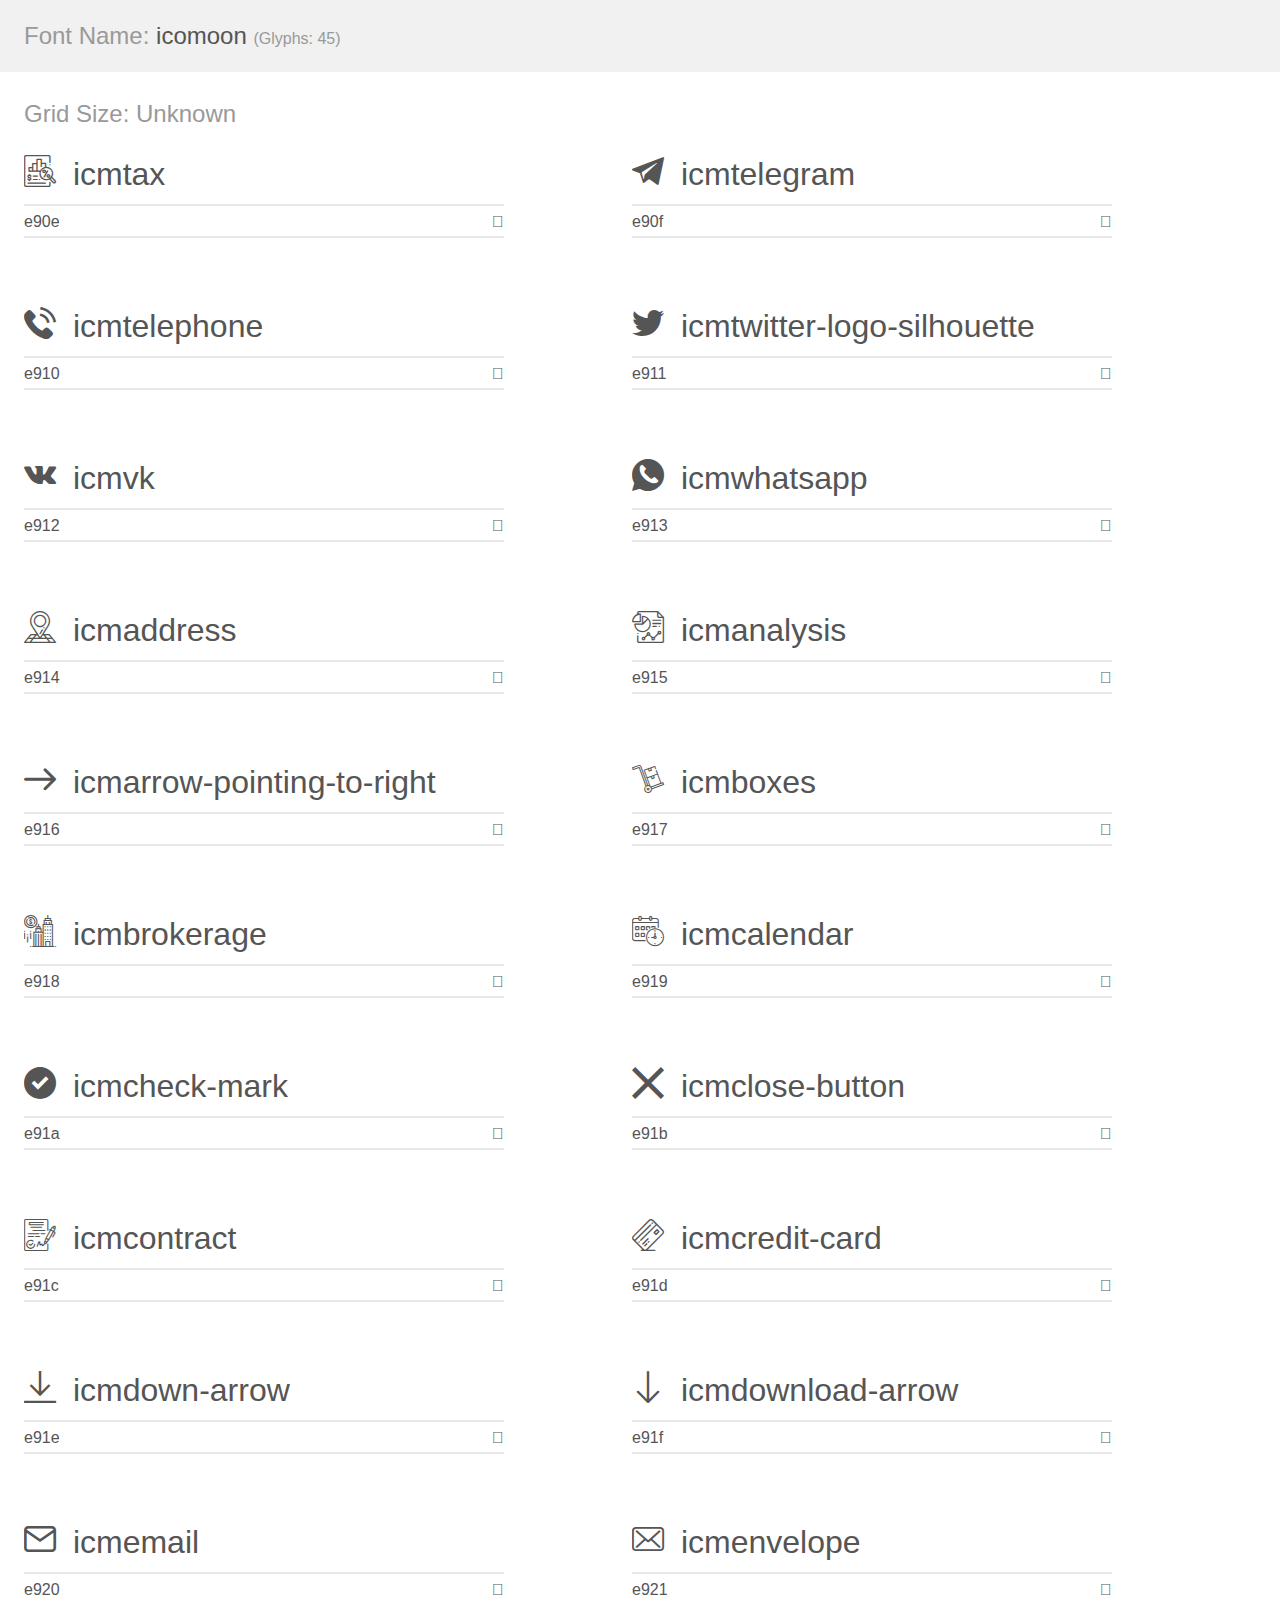
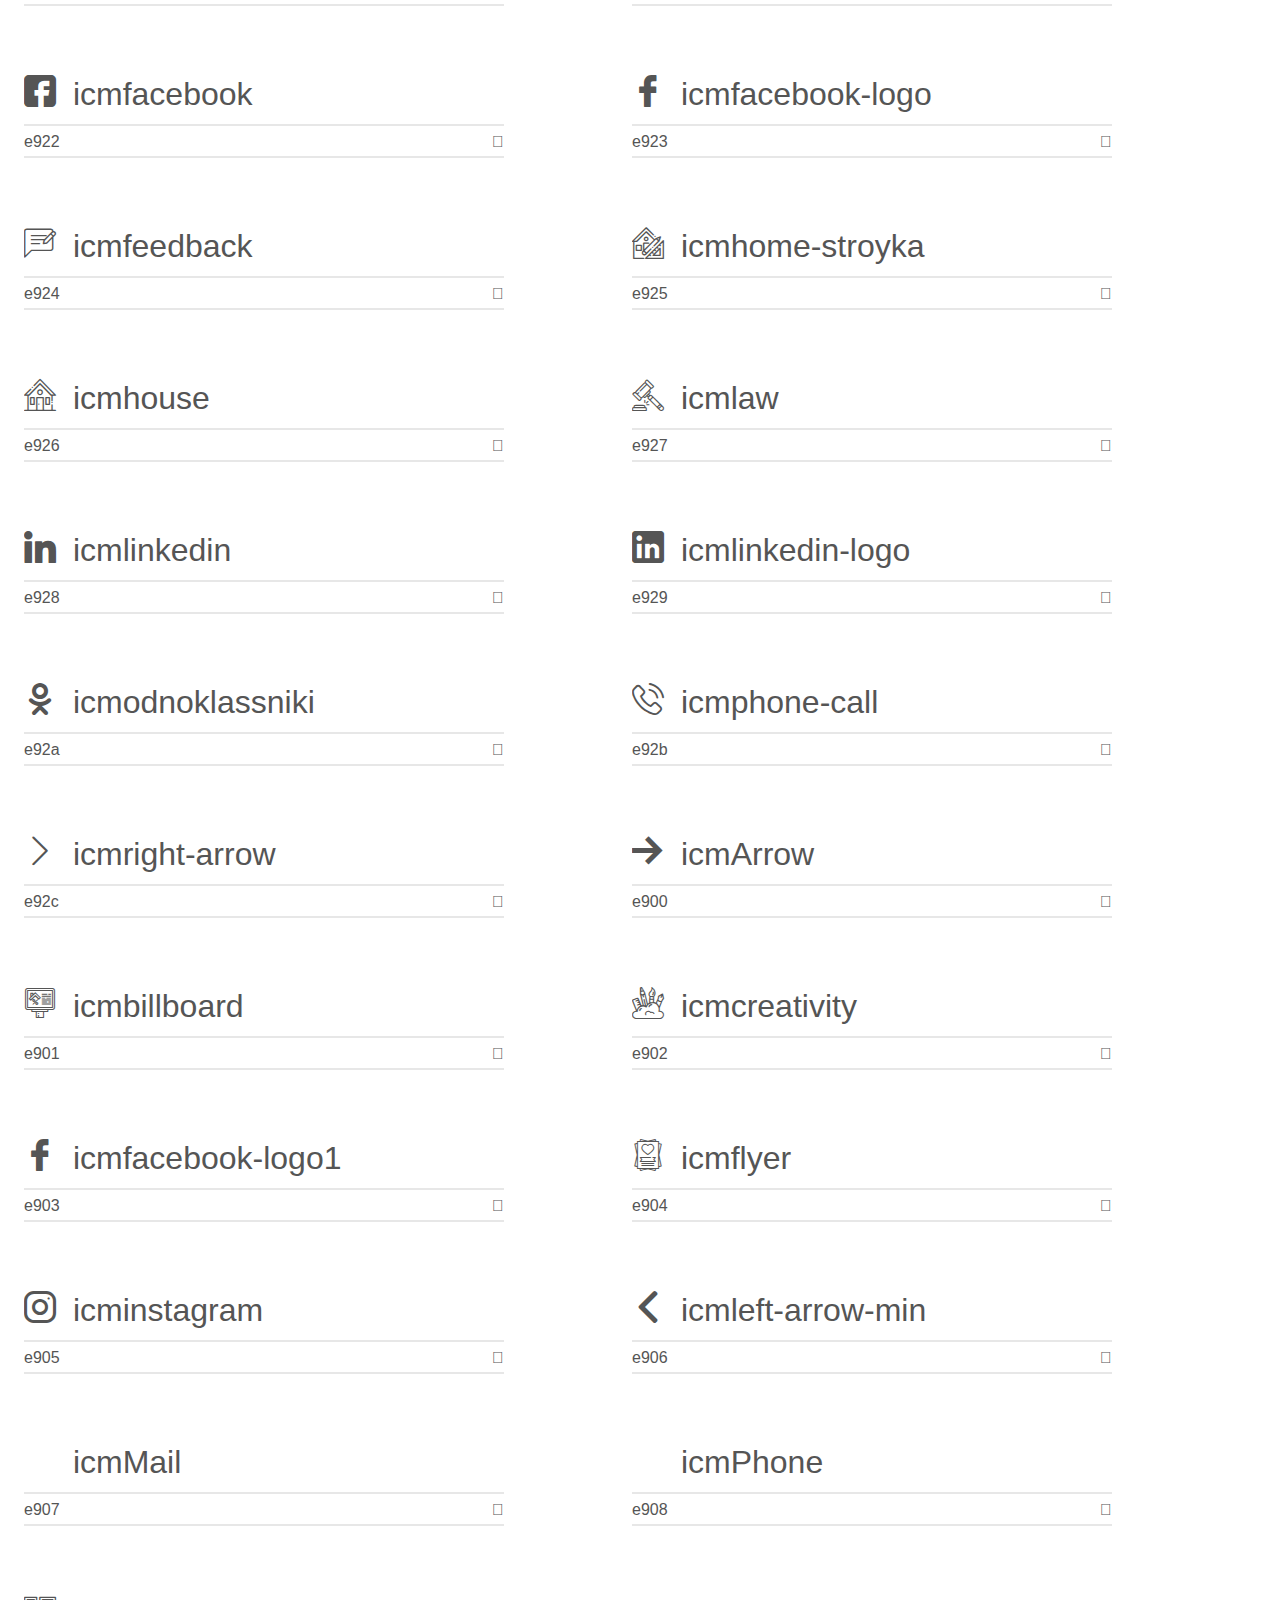
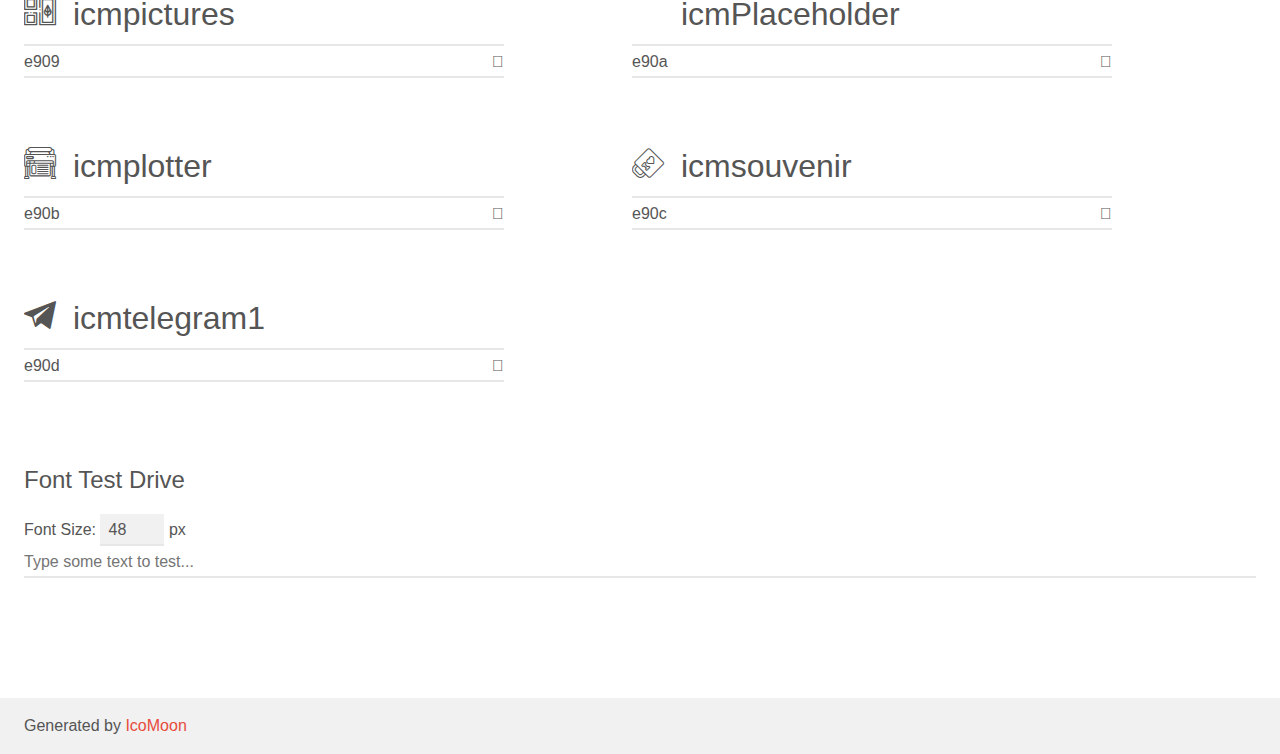
<file: app/icomoon/demo.html>
<!doctype html>
<html>
<head>
    <meta charset="utf-8">
    <title>IcoMoon Demo</title>
    <meta name="description" content="An Icon Font Generated By IcoMoon.io">
    <meta name="viewport" content="width=device-width, initial-scale=1">
    <link rel="stylesheet" href="demo-files/demo.css">
    <link rel="stylesheet" href="style.css"></head>
<body>
    <div class="bgc1 clearfix">
        <h1 class="mhmm mvm"><span class="fgc1">Font Name:</span> icomoon <small class="fgc1">(Glyphs:&nbsp;45)</small></h1>
    </div>
    <div class="clearfix mhl ptl">
        <h1 class="mvm mtn fgc1">Grid Size: Unknown</h1>
        <div class="glyph fs1">
            <div class="clearfix bshadow0 pbs">
                <span class="icmtax"></span>
                <span class="mls"> icmtax</span>
            </div>
            <fieldset class="fs0 size1of1 clearfix hidden-false">
                <input type="text" readonly value="e90e" class="unit size1of2" />
                <input type="text" maxlength="1" readonly value="&#xe90e;" class="unitRight size1of2 talign-right" />
            </fieldset>
            <div class="fs0 bshadow0 clearfix hidden-true">
                <span class="unit pvs fgc1">liga: </span>
                <input type="text" readonly value="" class="liga unitRight" />
            </div>
        </div>
        <div class="glyph fs1">
            <div class="clearfix bshadow0 pbs">
                <span class="icmtelegram"></span>
                <span class="mls"> icmtelegram</span>
            </div>
            <fieldset class="fs0 size1of1 clearfix hidden-false">
                <input type="text" readonly value="e90f" class="unit size1of2" />
                <input type="text" maxlength="1" readonly value="&#xe90f;" class="unitRight size1of2 talign-right" />
            </fieldset>
            <div class="fs0 bshadow0 clearfix hidden-true">
                <span class="unit pvs fgc1">liga: </span>
                <input type="text" readonly value="" class="liga unitRight" />
            </div>
        </div>
        <div class="glyph fs1">
            <div class="clearfix bshadow0 pbs">
                <span class="icmtelephone"></span>
                <span class="mls"> icmtelephone</span>
            </div>
            <fieldset class="fs0 size1of1 clearfix hidden-false">
                <input type="text" readonly value="e910" class="unit size1of2" />
                <input type="text" maxlength="1" readonly value="&#xe910;" class="unitRight size1of2 talign-right" />
            </fieldset>
            <div class="fs0 bshadow0 clearfix hidden-true">
                <span class="unit pvs fgc1">liga: </span>
                <input type="text" readonly value="" class="liga unitRight" />
            </div>
        </div>
        <div class="glyph fs1">
            <div class="clearfix bshadow0 pbs">
                <span class="icmtwitter-logo-silhouette"></span>
                <span class="mls"> icmtwitter-logo-silhouette</span>
            </div>
            <fieldset class="fs0 size1of1 clearfix hidden-false">
                <input type="text" readonly value="e911" class="unit size1of2" />
                <input type="text" maxlength="1" readonly value="&#xe911;" class="unitRight size1of2 talign-right" />
            </fieldset>
            <div class="fs0 bshadow0 clearfix hidden-true">
                <span class="unit pvs fgc1">liga: </span>
                <input type="text" readonly value="" class="liga unitRight" />
            </div>
        </div>
        <div class="glyph fs1">
            <div class="clearfix bshadow0 pbs">
                <span class="icmvk"></span>
                <span class="mls"> icmvk</span>
            </div>
            <fieldset class="fs0 size1of1 clearfix hidden-false">
                <input type="text" readonly value="e912" class="unit size1of2" />
                <input type="text" maxlength="1" readonly value="&#xe912;" class="unitRight size1of2 talign-right" />
            </fieldset>
            <div class="fs0 bshadow0 clearfix hidden-true">
                <span class="unit pvs fgc1">liga: </span>
                <input type="text" readonly value="" class="liga unitRight" />
            </div>
        </div>
        <div class="glyph fs1">
            <div class="clearfix bshadow0 pbs">
                <span class="icmwhatsapp"></span>
                <span class="mls"> icmwhatsapp</span>
            </div>
            <fieldset class="fs0 size1of1 clearfix hidden-false">
                <input type="text" readonly value="e913" class="unit size1of2" />
                <input type="text" maxlength="1" readonly value="&#xe913;" class="unitRight size1of2 talign-right" />
            </fieldset>
            <div class="fs0 bshadow0 clearfix hidden-true">
                <span class="unit pvs fgc1">liga: </span>
                <input type="text" readonly value="" class="liga unitRight" />
            </div>
        </div>
        <div class="glyph fs1">
            <div class="clearfix bshadow0 pbs">
                <span class="icmaddress"></span>
                <span class="mls"> icmaddress</span>
            </div>
            <fieldset class="fs0 size1of1 clearfix hidden-false">
                <input type="text" readonly value="e914" class="unit size1of2" />
                <input type="text" maxlength="1" readonly value="&#xe914;" class="unitRight size1of2 talign-right" />
            </fieldset>
            <div class="fs0 bshadow0 clearfix hidden-true">
                <span class="unit pvs fgc1">liga: </span>
                <input type="text" readonly value="" class="liga unitRight" />
            </div>
        </div>
        <div class="glyph fs1">
            <div class="clearfix bshadow0 pbs">
                <span class="icmanalysis"></span>
                <span class="mls"> icmanalysis</span>
            </div>
            <fieldset class="fs0 size1of1 clearfix hidden-false">
                <input type="text" readonly value="e915" class="unit size1of2" />
                <input type="text" maxlength="1" readonly value="&#xe915;" class="unitRight size1of2 talign-right" />
            </fieldset>
            <div class="fs0 bshadow0 clearfix hidden-true">
                <span class="unit pvs fgc1">liga: </span>
                <input type="text" readonly value="" class="liga unitRight" />
            </div>
        </div>
        <div class="glyph fs1">
            <div class="clearfix bshadow0 pbs">
                <span class="icmarrow-pointing-to-right"></span>
                <span class="mls"> icmarrow-pointing-to-right</span>
            </div>
            <fieldset class="fs0 size1of1 clearfix hidden-false">
                <input type="text" readonly value="e916" class="unit size1of2" />
                <input type="text" maxlength="1" readonly value="&#xe916;" class="unitRight size1of2 talign-right" />
            </fieldset>
            <div class="fs0 bshadow0 clearfix hidden-true">
                <span class="unit pvs fgc1">liga: </span>
                <input type="text" readonly value="" class="liga unitRight" />
            </div>
        </div>
        <div class="glyph fs1">
            <div class="clearfix bshadow0 pbs">
                <span class="icmboxes"></span>
                <span class="mls"> icmboxes</span>
            </div>
            <fieldset class="fs0 size1of1 clearfix hidden-false">
                <input type="text" readonly value="e917" class="unit size1of2" />
                <input type="text" maxlength="1" readonly value="&#xe917;" class="unitRight size1of2 talign-right" />
            </fieldset>
            <div class="fs0 bshadow0 clearfix hidden-true">
                <span class="unit pvs fgc1">liga: </span>
                <input type="text" readonly value="" class="liga unitRight" />
            </div>
        </div>
        <div class="glyph fs1">
            <div class="clearfix bshadow0 pbs">
                <span class="icmbrokerage"></span>
                <span class="mls"> icmbrokerage</span>
            </div>
            <fieldset class="fs0 size1of1 clearfix hidden-false">
                <input type="text" readonly value="e918" class="unit size1of2" />
                <input type="text" maxlength="1" readonly value="&#xe918;" class="unitRight size1of2 talign-right" />
            </fieldset>
            <div class="fs0 bshadow0 clearfix hidden-true">
                <span class="unit pvs fgc1">liga: </span>
                <input type="text" readonly value="" class="liga unitRight" />
            </div>
        </div>
        <div class="glyph fs1">
            <div class="clearfix bshadow0 pbs">
                <span class="icmcalendar"></span>
                <span class="mls"> icmcalendar</span>
            </div>
            <fieldset class="fs0 size1of1 clearfix hidden-false">
                <input type="text" readonly value="e919" class="unit size1of2" />
                <input type="text" maxlength="1" readonly value="&#xe919;" class="unitRight size1of2 talign-right" />
            </fieldset>
            <div class="fs0 bshadow0 clearfix hidden-true">
                <span class="unit pvs fgc1">liga: </span>
                <input type="text" readonly value="" class="liga unitRight" />
            </div>
        </div>
        <div class="glyph fs1">
            <div class="clearfix bshadow0 pbs">
                <span class="icmcheck-mark"></span>
                <span class="mls"> icmcheck-mark</span>
            </div>
            <fieldset class="fs0 size1of1 clearfix hidden-false">
                <input type="text" readonly value="e91a" class="unit size1of2" />
                <input type="text" maxlength="1" readonly value="&#xe91a;" class="unitRight size1of2 talign-right" />
            </fieldset>
            <div class="fs0 bshadow0 clearfix hidden-true">
                <span class="unit pvs fgc1">liga: </span>
                <input type="text" readonly value="" class="liga unitRight" />
            </div>
        </div>
        <div class="glyph fs1">
            <div class="clearfix bshadow0 pbs">
                <span class="icmclose-button"></span>
                <span class="mls"> icmclose-button</span>
            </div>
            <fieldset class="fs0 size1of1 clearfix hidden-false">
                <input type="text" readonly value="e91b" class="unit size1of2" />
                <input type="text" maxlength="1" readonly value="&#xe91b;" class="unitRight size1of2 talign-right" />
            </fieldset>
            <div class="fs0 bshadow0 clearfix hidden-true">
                <span class="unit pvs fgc1">liga: </span>
                <input type="text" readonly value="" class="liga unitRight" />
            </div>
        </div>
        <div class="glyph fs1">
            <div class="clearfix bshadow0 pbs">
                <span class="icmcontract"></span>
                <span class="mls"> icmcontract</span>
            </div>
            <fieldset class="fs0 size1of1 clearfix hidden-false">
                <input type="text" readonly value="e91c" class="unit size1of2" />
                <input type="text" maxlength="1" readonly value="&#xe91c;" class="unitRight size1of2 talign-right" />
            </fieldset>
            <div class="fs0 bshadow0 clearfix hidden-true">
                <span class="unit pvs fgc1">liga: </span>
                <input type="text" readonly value="" class="liga unitRight" />
            </div>
        </div>
        <div class="glyph fs1">
            <div class="clearfix bshadow0 pbs">
                <span class="icmcredit-card"></span>
                <span class="mls"> icmcredit-card</span>
            </div>
            <fieldset class="fs0 size1of1 clearfix hidden-false">
                <input type="text" readonly value="e91d" class="unit size1of2" />
                <input type="text" maxlength="1" readonly value="&#xe91d;" class="unitRight size1of2 talign-right" />
            </fieldset>
            <div class="fs0 bshadow0 clearfix hidden-true">
                <span class="unit pvs fgc1">liga: </span>
                <input type="text" readonly value="" class="liga unitRight" />
            </div>
        </div>
        <div class="glyph fs1">
            <div class="clearfix bshadow0 pbs">
                <span class="icmdown-arrow"></span>
                <span class="mls"> icmdown-arrow</span>
            </div>
            <fieldset class="fs0 size1of1 clearfix hidden-false">
                <input type="text" readonly value="e91e" class="unit size1of2" />
                <input type="text" maxlength="1" readonly value="&#xe91e;" class="unitRight size1of2 talign-right" />
            </fieldset>
            <div class="fs0 bshadow0 clearfix hidden-true">
                <span class="unit pvs fgc1">liga: </span>
                <input type="text" readonly value="" class="liga unitRight" />
            </div>
        </div>
        <div class="glyph fs1">
            <div class="clearfix bshadow0 pbs">
                <span class="icmdownload-arrow"></span>
                <span class="mls"> icmdownload-arrow</span>
            </div>
            <fieldset class="fs0 size1of1 clearfix hidden-false">
                <input type="text" readonly value="e91f" class="unit size1of2" />
                <input type="text" maxlength="1" readonly value="&#xe91f;" class="unitRight size1of2 talign-right" />
            </fieldset>
            <div class="fs0 bshadow0 clearfix hidden-true">
                <span class="unit pvs fgc1">liga: </span>
                <input type="text" readonly value="" class="liga unitRight" />
            </div>
        </div>
        <div class="glyph fs1">
            <div class="clearfix bshadow0 pbs">
                <span class="icmemail"></span>
                <span class="mls"> icmemail</span>
            </div>
            <fieldset class="fs0 size1of1 clearfix hidden-false">
                <input type="text" readonly value="e920" class="unit size1of2" />
                <input type="text" maxlength="1" readonly value="&#xe920;" class="unitRight size1of2 talign-right" />
            </fieldset>
            <div class="fs0 bshadow0 clearfix hidden-true">
                <span class="unit pvs fgc1">liga: </span>
                <input type="text" readonly value="" class="liga unitRight" />
            </div>
        </div>
        <div class="glyph fs1">
            <div class="clearfix bshadow0 pbs">
                <span class="icmenvelope"></span>
                <span class="mls"> icmenvelope</span>
            </div>
            <fieldset class="fs0 size1of1 clearfix hidden-false">
                <input type="text" readonly value="e921" class="unit size1of2" />
                <input type="text" maxlength="1" readonly value="&#xe921;" class="unitRight size1of2 talign-right" />
            </fieldset>
            <div class="fs0 bshadow0 clearfix hidden-true">
                <span class="unit pvs fgc1">liga: </span>
                <input type="text" readonly value="" class="liga unitRight" />
            </div>
        </div>
        <div class="glyph fs1">
            <div class="clearfix bshadow0 pbs">
                <span class="icmfacebook"></span>
                <span class="mls"> icmfacebook</span>
            </div>
            <fieldset class="fs0 size1of1 clearfix hidden-false">
                <input type="text" readonly value="e922" class="unit size1of2" />
                <input type="text" maxlength="1" readonly value="&#xe922;" class="unitRight size1of2 talign-right" />
            </fieldset>
            <div class="fs0 bshadow0 clearfix hidden-true">
                <span class="unit pvs fgc1">liga: </span>
                <input type="text" readonly value="" class="liga unitRight" />
            </div>
        </div>
        <div class="glyph fs1">
            <div class="clearfix bshadow0 pbs">
                <span class="icmfacebook-logo"></span>
                <span class="mls"> icmfacebook-logo</span>
            </div>
            <fieldset class="fs0 size1of1 clearfix hidden-false">
                <input type="text" readonly value="e923" class="unit size1of2" />
                <input type="text" maxlength="1" readonly value="&#xe923;" class="unitRight size1of2 talign-right" />
            </fieldset>
            <div class="fs0 bshadow0 clearfix hidden-true">
                <span class="unit pvs fgc1">liga: </span>
                <input type="text" readonly value="" class="liga unitRight" />
            </div>
        </div>
        <div class="glyph fs1">
            <div class="clearfix bshadow0 pbs">
                <span class="icmfeedback"></span>
                <span class="mls"> icmfeedback</span>
            </div>
            <fieldset class="fs0 size1of1 clearfix hidden-false">
                <input type="text" readonly value="e924" class="unit size1of2" />
                <input type="text" maxlength="1" readonly value="&#xe924;" class="unitRight size1of2 talign-right" />
            </fieldset>
            <div class="fs0 bshadow0 clearfix hidden-true">
                <span class="unit pvs fgc1">liga: </span>
                <input type="text" readonly value="" class="liga unitRight" />
            </div>
        </div>
        <div class="glyph fs1">
            <div class="clearfix bshadow0 pbs">
                <span class="icmhome-stroyka"></span>
                <span class="mls"> icmhome-stroyka</span>
            </div>
            <fieldset class="fs0 size1of1 clearfix hidden-false">
                <input type="text" readonly value="e925" class="unit size1of2" />
                <input type="text" maxlength="1" readonly value="&#xe925;" class="unitRight size1of2 talign-right" />
            </fieldset>
            <div class="fs0 bshadow0 clearfix hidden-true">
                <span class="unit pvs fgc1">liga: </span>
                <input type="text" readonly value="" class="liga unitRight" />
            </div>
        </div>
        <div class="glyph fs1">
            <div class="clearfix bshadow0 pbs">
                <span class="icmhouse"></span>
                <span class="mls"> icmhouse</span>
            </div>
            <fieldset class="fs0 size1of1 clearfix hidden-false">
                <input type="text" readonly value="e926" class="unit size1of2" />
                <input type="text" maxlength="1" readonly value="&#xe926;" class="unitRight size1of2 talign-right" />
            </fieldset>
            <div class="fs0 bshadow0 clearfix hidden-true">
                <span class="unit pvs fgc1">liga: </span>
                <input type="text" readonly value="" class="liga unitRight" />
            </div>
        </div>
        <div class="glyph fs1">
            <div class="clearfix bshadow0 pbs">
                <span class="icmlaw"></span>
                <span class="mls"> icmlaw</span>
            </div>
            <fieldset class="fs0 size1of1 clearfix hidden-false">
                <input type="text" readonly value="e927" class="unit size1of2" />
                <input type="text" maxlength="1" readonly value="&#xe927;" class="unitRight size1of2 talign-right" />
            </fieldset>
            <div class="fs0 bshadow0 clearfix hidden-true">
                <span class="unit pvs fgc1">liga: </span>
                <input type="text" readonly value="" class="liga unitRight" />
            </div>
        </div>
        <div class="glyph fs1">
            <div class="clearfix bshadow0 pbs">
                <span class="icmlinkedin"></span>
                <span class="mls"> icmlinkedin</span>
            </div>
            <fieldset class="fs0 size1of1 clearfix hidden-false">
                <input type="text" readonly value="e928" class="unit size1of2" />
                <input type="text" maxlength="1" readonly value="&#xe928;" class="unitRight size1of2 talign-right" />
            </fieldset>
            <div class="fs0 bshadow0 clearfix hidden-true">
                <span class="unit pvs fgc1">liga: </span>
                <input type="text" readonly value="" class="liga unitRight" />
            </div>
        </div>
        <div class="glyph fs1">
            <div class="clearfix bshadow0 pbs">
                <span class="icmlinkedin-logo"></span>
                <span class="mls"> icmlinkedin-logo</span>
            </div>
            <fieldset class="fs0 size1of1 clearfix hidden-false">
                <input type="text" readonly value="e929" class="unit size1of2" />
                <input type="text" maxlength="1" readonly value="&#xe929;" class="unitRight size1of2 talign-right" />
            </fieldset>
            <div class="fs0 bshadow0 clearfix hidden-true">
                <span class="unit pvs fgc1">liga: </span>
                <input type="text" readonly value="" class="liga unitRight" />
            </div>
        </div>
        <div class="glyph fs1">
            <div class="clearfix bshadow0 pbs">
                <span class="icmodnoklassniki"></span>
                <span class="mls"> icmodnoklassniki</span>
            </div>
            <fieldset class="fs0 size1of1 clearfix hidden-false">
                <input type="text" readonly value="e92a" class="unit size1of2" />
                <input type="text" maxlength="1" readonly value="&#xe92a;" class="unitRight size1of2 talign-right" />
            </fieldset>
            <div class="fs0 bshadow0 clearfix hidden-true">
                <span class="unit pvs fgc1">liga: </span>
                <input type="text" readonly value="" class="liga unitRight" />
            </div>
        </div>
        <div class="glyph fs1">
            <div class="clearfix bshadow0 pbs">
                <span class="icmphone-call"></span>
                <span class="mls"> icmphone-call</span>
            </div>
            <fieldset class="fs0 size1of1 clearfix hidden-false">
                <input type="text" readonly value="e92b" class="unit size1of2" />
                <input type="text" maxlength="1" readonly value="&#xe92b;" class="unitRight size1of2 talign-right" />
            </fieldset>
            <div class="fs0 bshadow0 clearfix hidden-true">
                <span class="unit pvs fgc1">liga: </span>
                <input type="text" readonly value="" class="liga unitRight" />
            </div>
        </div>
        <div class="glyph fs1">
            <div class="clearfix bshadow0 pbs">
                <span class="icmright-arrow"></span>
                <span class="mls"> icmright-arrow</span>
            </div>
            <fieldset class="fs0 size1of1 clearfix hidden-false">
                <input type="text" readonly value="e92c" class="unit size1of2" />
                <input type="text" maxlength="1" readonly value="&#xe92c;" class="unitRight size1of2 talign-right" />
            </fieldset>
            <div class="fs0 bshadow0 clearfix hidden-true">
                <span class="unit pvs fgc1">liga: </span>
                <input type="text" readonly value="" class="liga unitRight" />
            </div>
        </div>
        <div class="glyph fs1">
            <div class="clearfix bshadow0 pbs">
                <span class="icmArrow"></span>
                <span class="mls"> icmArrow</span>
            </div>
            <fieldset class="fs0 size1of1 clearfix hidden-false">
                <input type="text" readonly value="e900" class="unit size1of2" />
                <input type="text" maxlength="1" readonly value="&#xe900;" class="unitRight size1of2 talign-right" />
            </fieldset>
            <div class="fs0 bshadow0 clearfix hidden-true">
                <span class="unit pvs fgc1">liga: </span>
                <input type="text" readonly value="" class="liga unitRight" />
            </div>
        </div>
        <div class="glyph fs1">
            <div class="clearfix bshadow0 pbs">
                <span class="icmbillboard"></span>
                <span class="mls"> icmbillboard</span>
            </div>
            <fieldset class="fs0 size1of1 clearfix hidden-false">
                <input type="text" readonly value="e901" class="unit size1of2" />
                <input type="text" maxlength="1" readonly value="&#xe901;" class="unitRight size1of2 talign-right" />
            </fieldset>
            <div class="fs0 bshadow0 clearfix hidden-true">
                <span class="unit pvs fgc1">liga: </span>
                <input type="text" readonly value="" class="liga unitRight" />
            </div>
        </div>
        <div class="glyph fs1">
            <div class="clearfix bshadow0 pbs">
                <span class="icmcreativity"></span>
                <span class="mls"> icmcreativity</span>
            </div>
            <fieldset class="fs0 size1of1 clearfix hidden-false">
                <input type="text" readonly value="e902" class="unit size1of2" />
                <input type="text" maxlength="1" readonly value="&#xe902;" class="unitRight size1of2 talign-right" />
            </fieldset>
            <div class="fs0 bshadow0 clearfix hidden-true">
                <span class="unit pvs fgc1">liga: </span>
                <input type="text" readonly value="" class="liga unitRight" />
            </div>
        </div>
        <div class="glyph fs1">
            <div class="clearfix bshadow0 pbs">
                <span class="icmfacebook-logo1"></span>
                <span class="mls"> icmfacebook-logo1</span>
            </div>
            <fieldset class="fs0 size1of1 clearfix hidden-false">
                <input type="text" readonly value="e903" class="unit size1of2" />
                <input type="text" maxlength="1" readonly value="&#xe903;" class="unitRight size1of2 talign-right" />
            </fieldset>
            <div class="fs0 bshadow0 clearfix hidden-true">
                <span class="unit pvs fgc1">liga: </span>
                <input type="text" readonly value="" class="liga unitRight" />
            </div>
        </div>
        <div class="glyph fs1">
            <div class="clearfix bshadow0 pbs">
                <span class="icmflyer"></span>
                <span class="mls"> icmflyer</span>
            </div>
            <fieldset class="fs0 size1of1 clearfix hidden-false">
                <input type="text" readonly value="e904" class="unit size1of2" />
                <input type="text" maxlength="1" readonly value="&#xe904;" class="unitRight size1of2 talign-right" />
            </fieldset>
            <div class="fs0 bshadow0 clearfix hidden-true">
                <span class="unit pvs fgc1">liga: </span>
                <input type="text" readonly value="" class="liga unitRight" />
            </div>
        </div>
        <div class="glyph fs1">
            <div class="clearfix bshadow0 pbs">
                <span class="icminstagram"></span>
                <span class="mls"> icminstagram</span>
            </div>
            <fieldset class="fs0 size1of1 clearfix hidden-false">
                <input type="text" readonly value="e905" class="unit size1of2" />
                <input type="text" maxlength="1" readonly value="&#xe905;" class="unitRight size1of2 talign-right" />
            </fieldset>
            <div class="fs0 bshadow0 clearfix hidden-true">
                <span class="unit pvs fgc1">liga: </span>
                <input type="text" readonly value="" class="liga unitRight" />
            </div>
        </div>
        <div class="glyph fs1">
            <div class="clearfix bshadow0 pbs">
                <span class="icmleft-arrow-min"></span>
                <span class="mls"> icmleft-arrow-min</span>
            </div>
            <fieldset class="fs0 size1of1 clearfix hidden-false">
                <input type="text" readonly value="e906" class="unit size1of2" />
                <input type="text" maxlength="1" readonly value="&#xe906;" class="unitRight size1of2 talign-right" />
            </fieldset>
            <div class="fs0 bshadow0 clearfix hidden-true">
                <span class="unit pvs fgc1">liga: </span>
                <input type="text" readonly value="" class="liga unitRight" />
            </div>
        </div>
        <div class="glyph fs1">
            <div class="clearfix bshadow0 pbs">
                <span class="icmMail"></span>
                <span class="mls"> icmMail</span>
            </div>
            <fieldset class="fs0 size1of1 clearfix hidden-false">
                <input type="text" readonly value="e907" class="unit size1of2" />
                <input type="text" maxlength="1" readonly value="&#xe907;" class="unitRight size1of2 talign-right" />
            </fieldset>
            <div class="fs0 bshadow0 clearfix hidden-true">
                <span class="unit pvs fgc1">liga: </span>
                <input type="text" readonly value="" class="liga unitRight" />
            </div>
        </div>
        <div class="glyph fs1">
            <div class="clearfix bshadow0 pbs">
                <span class="icmPhone"></span>
                <span class="mls"> icmPhone</span>
            </div>
            <fieldset class="fs0 size1of1 clearfix hidden-false">
                <input type="text" readonly value="e908" class="unit size1of2" />
                <input type="text" maxlength="1" readonly value="&#xe908;" class="unitRight size1of2 talign-right" />
            </fieldset>
            <div class="fs0 bshadow0 clearfix hidden-true">
                <span class="unit pvs fgc1">liga: </span>
                <input type="text" readonly value="" class="liga unitRight" />
            </div>
        </div>
        <div class="glyph fs1">
            <div class="clearfix bshadow0 pbs">
                <span class="icmpictures"></span>
                <span class="mls"> icmpictures</span>
            </div>
            <fieldset class="fs0 size1of1 clearfix hidden-false">
                <input type="text" readonly value="e909" class="unit size1of2" />
                <input type="text" maxlength="1" readonly value="&#xe909;" class="unitRight size1of2 talign-right" />
            </fieldset>
            <div class="fs0 bshadow0 clearfix hidden-true">
                <span class="unit pvs fgc1">liga: </span>
                <input type="text" readonly value="" class="liga unitRight" />
            </div>
        </div>
        <div class="glyph fs1">
            <div class="clearfix bshadow0 pbs">
                <span class="icmPlaceholder"></span>
                <span class="mls"> icmPlaceholder</span>
            </div>
            <fieldset class="fs0 size1of1 clearfix hidden-false">
                <input type="text" readonly value="e90a" class="unit size1of2" />
                <input type="text" maxlength="1" readonly value="&#xe90a;" class="unitRight size1of2 talign-right" />
            </fieldset>
            <div class="fs0 bshadow0 clearfix hidden-true">
                <span class="unit pvs fgc1">liga: </span>
                <input type="text" readonly value="" class="liga unitRight" />
            </div>
        </div>
        <div class="glyph fs1">
            <div class="clearfix bshadow0 pbs">
                <span class="icmplotter"></span>
                <span class="mls"> icmplotter</span>
            </div>
            <fieldset class="fs0 size1of1 clearfix hidden-false">
                <input type="text" readonly value="e90b" class="unit size1of2" />
                <input type="text" maxlength="1" readonly value="&#xe90b;" class="unitRight size1of2 talign-right" />
            </fieldset>
            <div class="fs0 bshadow0 clearfix hidden-true">
                <span class="unit pvs fgc1">liga: </span>
                <input type="text" readonly value="" class="liga unitRight" />
            </div>
        </div>
        <div class="glyph fs1">
            <div class="clearfix bshadow0 pbs">
                <span class="icmsouvenir"></span>
                <span class="mls"> icmsouvenir</span>
            </div>
            <fieldset class="fs0 size1of1 clearfix hidden-false">
                <input type="text" readonly value="e90c" class="unit size1of2" />
                <input type="text" maxlength="1" readonly value="&#xe90c;" class="unitRight size1of2 talign-right" />
            </fieldset>
            <div class="fs0 bshadow0 clearfix hidden-true">
                <span class="unit pvs fgc1">liga: </span>
                <input type="text" readonly value="" class="liga unitRight" />
            </div>
        </div>
        <div class="glyph fs1">
            <div class="clearfix bshadow0 pbs">
                <span class="icmtelegram1"></span>
                <span class="mls"> icmtelegram1</span>
            </div>
            <fieldset class="fs0 size1of1 clearfix hidden-false">
                <input type="text" readonly value="e90d" class="unit size1of2" />
                <input type="text" maxlength="1" readonly value="&#xe90d;" class="unitRight size1of2 talign-right" />
            </fieldset>
            <div class="fs0 bshadow0 clearfix hidden-true">
                <span class="unit pvs fgc1">liga: </span>
                <input type="text" readonly value="" class="liga unitRight" />
            </div>
        </div>
    </div>

    <!--[if gt IE 8]><!-->
    <div class="mhl clearfix mbl">
        <h1>Font Test Drive</h1>
        <label>
            Font Size: <input id="fontSize" type="number" class="textbox0 mbm"
            min="8" value="48" />
            px
        </label>
        <input id="testText" type="text" class="phl size1of1 mvl"
        placeholder="Type some text to test..." value=""/>
        <div id="testDrive" class="icm" style="font-family: icomoon">&nbsp;
        </div>
    </div>
    <!--<![endif]-->
    <div class="bgc1 clearfix">
        <p class="mhl">Generated by <a href="https://icomoon.io/app">IcoMoon</a></p>
    </div>

    <script src="demo-files/demo.js"></script>
</body>
</html>
</file>
<file: app/icomoon/demo-files/demo.css>
body {
  padding: 0;
  margin: 0;
  font-family: sans-serif;
  font-size: 1em;
  line-height: 1.5;
  color: #555;
  background: #fff;
}
h1 {
  font-size: 1.5em;
  font-weight: normal;
}
small {
  font-size: .66666667em;
}
a {
  color: #e74c3c;
  text-decoration: none;
}
a:hover, a:focus {
  box-shadow: 0 1px #e74c3c;
}
.bshadow0, input {
  box-shadow: inset 0 -2px #e7e7e7;
}
input:hover {
  box-shadow: inset 0 -2px #ccc;
}
input, fieldset {
  font-family: sans-serif;
  font-size: 1em;
  margin: 0;
  padding: 0;
  border: 0;
}
input {
  color: inherit;
  line-height: 1.5;
  height: 1.5em;
  padding: .25em 0;
}
input:focus {
  outline: none;
  box-shadow: inset 0 -2px #449fdb;
}
.glyph {
  font-size: 16px;
  width: 15em;
  padding-bottom: 1em;
  margin-right: 4em;
  margin-bottom: 1em;
  float: left;
  overflow: hidden;
}
.liga {
  width: 80%;
  width: calc(100% - 2.5em);
}
.talign-right {
  text-align: right;
}
.talign-center {
  text-align: center;
}
.bgc1 {
  background: #f1f1f1;
}
.fgc1 {
  color: #999;
}
.fgc0 {
  color: #000;
}
p {
  margin-top: 1em;
  margin-bottom: 1em;
}
.mvm {
  margin-top: .75em;
  margin-bottom: .75em;
}
.mtn {
  margin-top: 0;
}
.mtl, .mal {
  margin-top: 1.5em;
}
.mbl, .mal {
  margin-bottom: 1.5em;
}
.mal, .mhl {
  margin-left: 1.5em;
  margin-right: 1.5em;
}
.mhmm {
  margin-left: 1em;
  margin-right: 1em;
}
.mls {
  margin-left: .25em;
}
.ptl {
  padding-top: 1.5em;
}
.pbs, .pvs {
  padding-bottom: .25em;
}
.pvs, .pts {
  padding-top: .25em;
}
.unit {
  float: left;
}
.unitRight {
  float: right;
}
.size1of2 {
  width: 50%;
}
.size1of1 {
  width: 100%;
}
.clearfix:before, .clearfix:after {
  content: " ";
  display: table;
}
.clearfix:after {
  clear: both;
}
.hidden-true {
  display: none;
}
.textbox0 {
  width: 3em;
  background: #f1f1f1;
  padding: .25em .5em;
  line-height: 1.5;
  height: 1.5em;
}
#testDrive {
  display: block;
  padding-top: 24px;
  line-height: 1.5;
}
.fs0 {
  font-size: 16px;
}
.fs1 {
  font-size: 32px;
}
</file>
<file: app/icomoon/style.css>
@font-face {
  font-family: 'icomoon';
  src:
    url('fonts/icomoon.ttf?wl7mab') format('truetype'),
    url('fonts/icomoon.woff?wl7mab') format('woff'),
    url('fonts/icomoon.svg?wl7mab#icomoon') format('svg');
  font-weight: normal;
  font-style: normal;
  font-display: block;
}

[class^="icm"], [class*=" icm"] {
  /* use !important to prevent issues with browser extensions that change fonts */
  font-family: 'icomoon' !important;
  speak: none;
  font-style: normal;
  font-weight: normal;
  font-variant: normal;
  text-transform: none;
  line-height: 1;

  /* Better Font Rendering =========== */
  -webkit-font-smoothing: antialiased;
  -moz-osx-font-smoothing: grayscale;
}

.icmtax:before {
  content: "\e90e";
}
.icmtelegram:before {
  content: "\e90f";
}
.icmtelephone:before {
  content: "\e910";
}
.icmtwitter-logo-silhouette:before {
  content: "\e911";
}
.icmvk:before {
  content: "\e912";
}
.icmwhatsapp:before {
  content: "\e913";
}
.icmaddress:before {
  content: "\e914";
}
.icmanalysis:before {
  content: "\e915";
}
.icmarrow-pointing-to-right:before {
  content: "\e916";
}
.icmboxes:before {
  content: "\e917";
}
.icmbrokerage:before {
  content: "\e918";
}
.icmcalendar:before {
  content: "\e919";
}
.icmcheck-mark:before {
  content: "\e91a";
}
.icmclose-button:before {
  content: "\e91b";
}
.icmcontract:before {
  content: "\e91c";
}
.icmcredit-card:before {
  content: "\e91d";
}
.icmdown-arrow:before {
  content: "\e91e";
}
.icmdownload-arrow:before {
  content: "\e91f";
}
.icmemail:before {
  content: "\e920";
}
.icmenvelope:before {
  content: "\e921";
}
.icmfacebook:before {
  content: "\e922";
}
.icmfacebook-logo:before {
  content: "\e923";
}
.icmfeedback:before {
  content: "\e924";
}
.icmhome-stroyka:before {
  content: "\e925";
}
.icmhouse:before {
  content: "\e926";
}
.icmlaw:before {
  content: "\e927";
}
.icmlinkedin:before {
  content: "\e928";
}
.icmlinkedin-logo:before {
  content: "\e929";
}
.icmodnoklassniki:before {
  content: "\e92a";
}
.icmphone-call:before {
  content: "\e92b";
}
.icmright-arrow:before {
  content: "\e92c";
}
.icmArrow:before {
  content: "\e900";
}
.icmbillboard:before {
  content: "\e901";
}
.icmcreativity:before {
  content: "\e902";
}
.icmfacebook-logo1:before {
  content: "\e903";
}
.icmflyer:before {
  content: "\e904";
}
.icminstagram:before {
  content: "\e905";
}
.icmleft-arrow-min:before {
  content: "\e906";
}
.icmMail:before {
  content: "\e907";
  color: #fff;
}
.icmPhone:before {
  content: "\e908";
  color: #fff;
}
.icmpictures:before {
  content: "\e909";
}
.icmPlaceholder:before {
  content: "\e90a";
  color: #fff;
}
.icmplotter:before {
  content: "\e90b";
}
.icmsouvenir:before {
  content: "\e90c";
}
.icmtelegram1:before {
  content: "\e90d";
}
</file>
